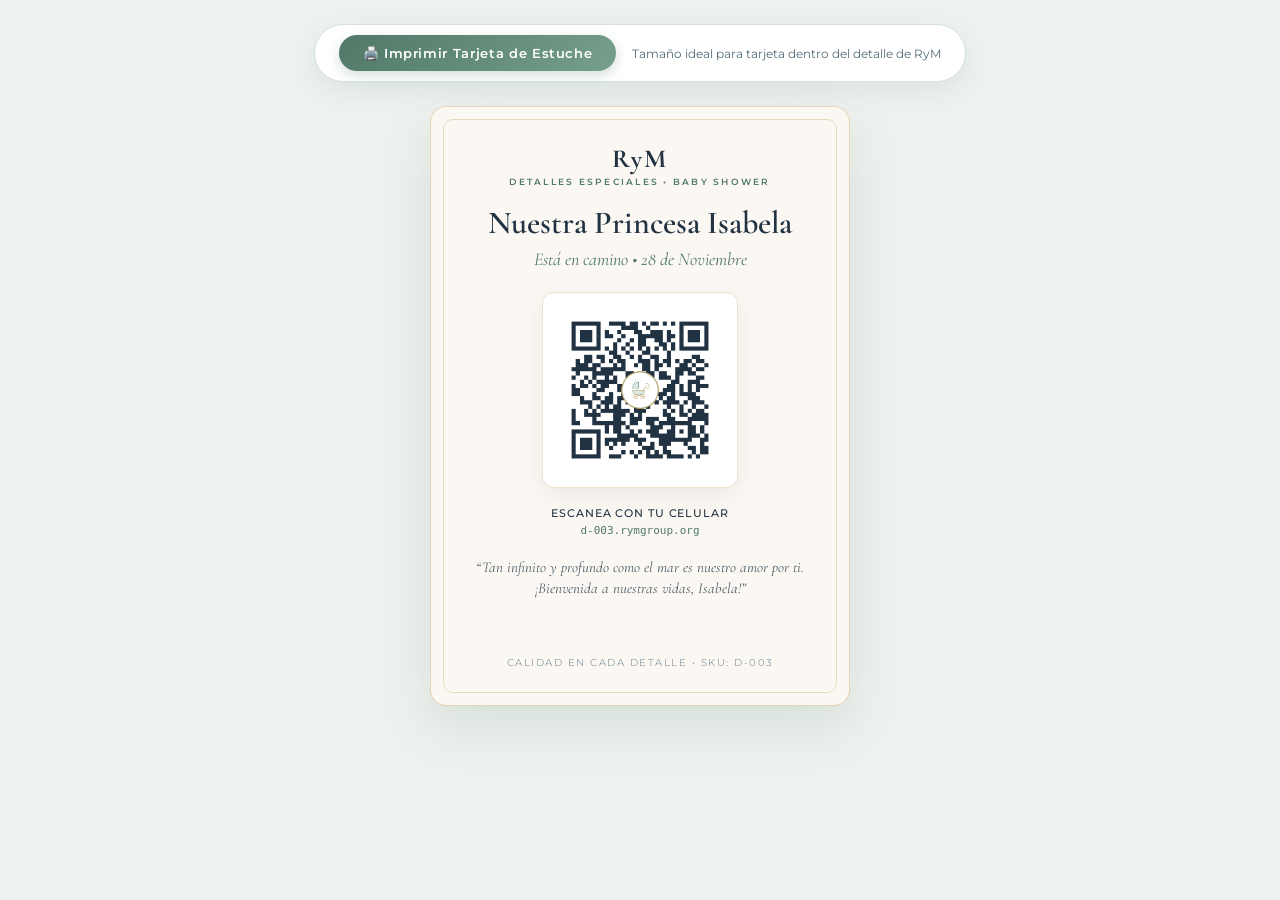
<file: tarjeta-imprimible.html>
<!DOCTYPE html>
<html lang="es">
<head>
  <meta charset="UTF-8" />
  <meta name="viewport" content="width=device-width, initial-scale=1.0" />
  <title>Tarjeta Imprimible para Estuche | Nuestra Princesa Isabela • RyM</title>
  <link rel="preconnect" href="https://fonts.googleapis.com" />
  <link rel="preconnect" href="https://fonts.gstatic.com" crossorigin />
  <link href="https://fonts.googleapis.com/css2?family=Cormorant+Garamond:ital,wght@0,500;0,600;0,700;1,400;1,600&family=Montserrat:wght@300;400;500;600&display=swap" rel="stylesheet" />
  <style>
    :root {
      --gold: #c5a059;
      --gold-light: #fae69e;
      --sea-mint: #769f8c;
      --sea-dark: #4f7868;
      --ocean-navy: #213242;
      --paper: #fbf8f3;
    }

    * {
      box-sizing: border-box;
      margin: 0;
      padding: 0;
    }

    body {
      font-family: 'Montserrat', sans-serif;
      background: #eef2ef;
      color: var(--ocean-navy);
      min-height: 100vh;
      padding: 24px 16px;
      display: flex;
      flex-direction: column;
      align-items: center;
    }

    .toolbar {
      background: #ffffff;
      border: 1px solid #d4e2db;
      border-radius: 50px;
      padding: 10px 24px;
      margin-bottom: 24px;
      display: flex;
      align-items: center;
      gap: 16px;
      box-shadow: 0 8px 24px rgba(79, 120, 104, 0.12);
      flex-wrap: wrap;
      justify-content: center;
    }

    .btn-print {
      background: linear-gradient(135deg, #4f7868 0%, #769f8c 100%);
      color: #ffffff;
      border: none;
      padding: 10px 24px;
      border-radius: 25px;
      font-family: 'Montserrat', sans-serif;
      font-size: 13px;
      font-weight: 600;
      letter-spacing: 0.05em;
      cursor: pointer;
      box-shadow: 0 4px 12px rgba(79, 120, 104, 0.25);
      transition: all 0.2s ease;
    }

    .btn-print:hover {
      transform: translateY(-2px);
      box-shadow: 0 6px 16px rgba(79, 120, 104, 0.35);
    }

    /* Contenedor de la tarjeta para estuche (10cm x 15cm o proporcional) */
    .card-print {
      width: 420px;
      min-height: 600px;
      background: var(--paper);
      border-radius: 16px;
      border: 1.5px solid rgba(197, 160, 89, 0.4);
      padding: 36px 30px;
      box-shadow: 0 20px 50px rgba(79, 120, 104, 0.15);
      position: relative;
      display: flex;
      flex-direction: column;
      align-items: center;
      text-align: center;
      overflow: hidden;
    }

    /* Marco interior ornamental */
    .card-border-inner {
      position: absolute;
      inset: 12px;
      border: 1px solid rgba(197, 160, 89, 0.35);
      border-radius: 10px;
      pointer-events: none;
    }

    .brand-title {
      font-family: 'Cormorant Garamond', Georgia, serif;
      font-size: 26px;
      font-weight: 700;
      letter-spacing: 0.08em;
      color: var(--ocean-navy);
      margin-bottom: 2px;
    }

    .brand-sub {
      font-size: 9px;
      letter-spacing: 0.25em;
      text-transform: uppercase;
      color: var(--sea-dark);
      font-weight: 600;
      margin-bottom: 18px;
    }

    .main-heading {
      font-family: 'Cormorant Garamond', Georgia, serif;
      font-size: 32px;
      font-weight: 600;
      color: var(--ocean-navy);
      line-height: 1.15;
      margin-bottom: 6px;
    }

    .sub-heading {
      font-family: 'Cormorant Garamond', Georgia, serif;
      font-size: 18px;
      font-style: italic;
      color: var(--sea-dark);
      margin-bottom: 22px;
    }

    .qr-frame {
      background: #ffffff;
      padding: 12px;
      border-radius: 12px;
      border: 1px solid rgba(197, 160, 89, 0.3);
      box-shadow: 0 8px 24px rgba(0, 0, 0, 0.06);
      margin-bottom: 18px;
    }

    .qr-frame img {
      width: 170px;
      height: 170px;
      display: block;
    }

    .qr-instruction {
      font-size: 11px;
      font-weight: 500;
      letter-spacing: 0.08em;
      text-transform: uppercase;
      color: var(--ocean-navy);
      margin-bottom: 4px;
    }

    .qr-url {
      font-size: 11px;
      color: var(--sea-dark);
      font-family: monospace;
      margin-bottom: 20px;
    }

    .quote-text {
      font-family: 'Cormorant Garamond', Georgia, serif;
      font-size: 15px;
      font-style: italic;
      color: #4a5c68;
      line-height: 1.4;
      margin-bottom: 18px;
    }

    .sku-badge {
      font-size: 10px;
      letter-spacing: 0.15em;
      color: #8b9ea8;
      text-transform: uppercase;
      margin-top: auto;
    }

    @media print {
      body {
        background: transparent;
        padding: 0;
      }
      .toolbar {
        display: none;
      }
      .card-print {
        box-shadow: none;
        border: 1px solid rgba(197, 160, 89, 0.6);
        page-break-inside: avoid;
      }
    }
  </style>
</head>
<body>

  <div class="toolbar">
    <button class="btn-print" onclick="window.print()">🖨️ Imprimir Tarjeta de Estuche</button>
    <span style="font-size: 12px; color: #536b78;">Tamaño ideal para tarjeta dentro del detalle de RyM</span>
  </div>

  <div class="card-print">
    <div class="card-border-inner"></div>

    <div class="brand-title">RyM</div>
    <div class="brand-sub">Detalles Especiales • Baby Shower</div>

    <div class="main-heading">Nuestra Princesa Isabela</div>
    <div class="sub-heading">Está en camino • 28 de Noviembre</div>

    <div class="qr-frame">
      <img src="assets/qr-d003-isabela.png" alt="Código QR Isabela D-003" />
    </div>

    <div class="qr-instruction">Escanea con tu celular</div>
    <div class="qr-url">d-003.rymgroup.org</div>

    <div class="quote-text">
      “Tan infinito y profundo como el mar es nuestro amor por ti. ¡Bienvenida a nuestras vidas, Isabela!”
    </div>

    <div class="sku-badge">
      Calidad en cada detalle • SKU: D-003
    </div>
  </div>

</body>
</html>
</file>
